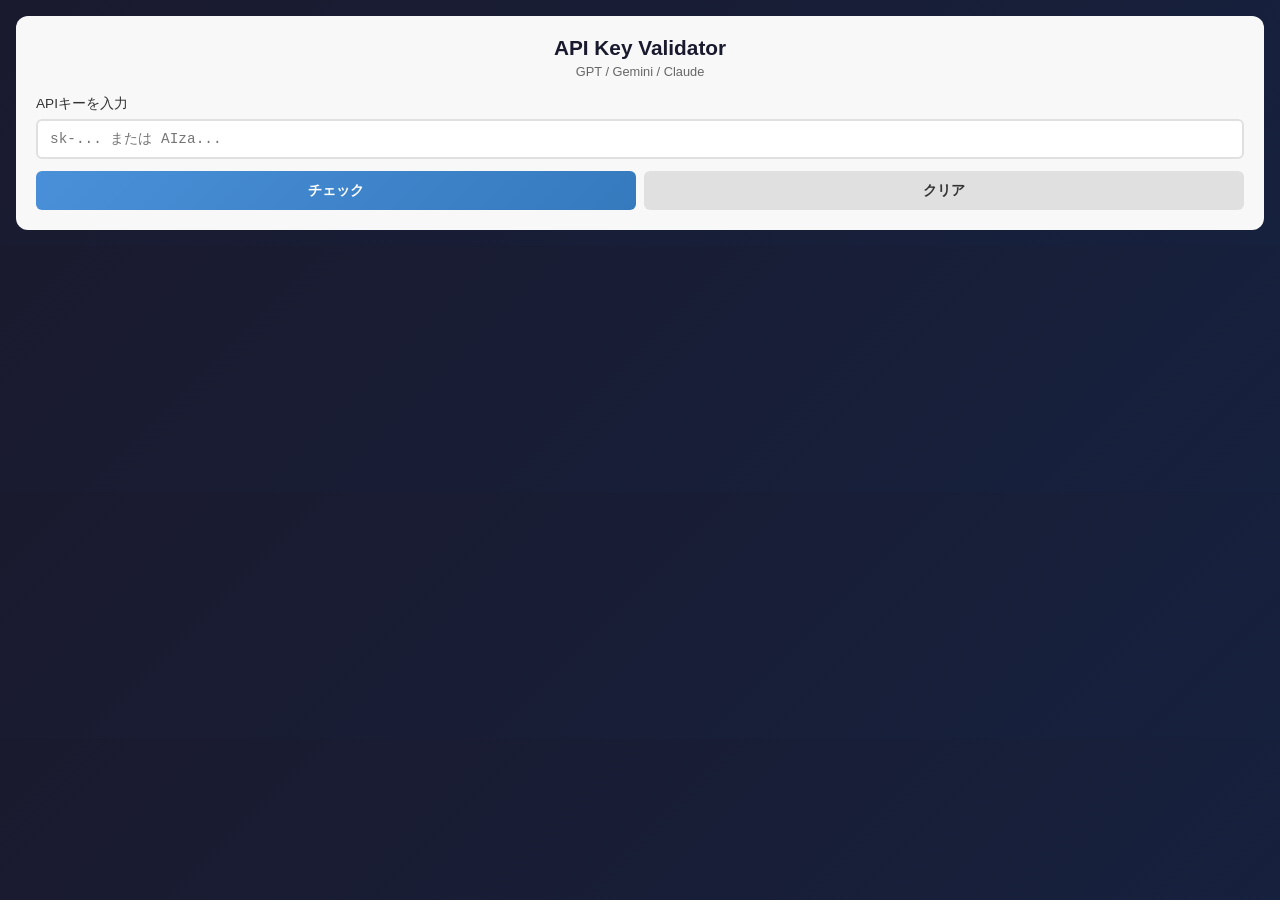
<file: popup.html>
<!DOCTYPE html>
<html lang="ja">
<head>
    <meta charset="UTF-8">
    <meta name="viewport" content="width=device-width, initial-scale=1.0">
    <title>LLM API Key Validator</title>
    <link rel="stylesheet" href="popup.css">
</head>
<body>
    <div class="container">
        <h1>API Key Validator</h1>
        <p class="subtitle">GPT / Gemini / Claude</p>

        <div class="input-group">
            <label for="apiKey">APIキーを入力</label>
            <input type="text" id="apiKey" placeholder="sk-... または AIza..." autocomplete="off">
        </div>

        <div class="button-group">
            <button class="btn-primary" id="validateBtn">チェック</button>
            <button class="btn-secondary" id="clearBtn">クリア</button>
        </div>

        <div class="result-box" id="resultBox">
            <div class="result-header">
                <div class="result-icon" id="resultIcon"></div>
                <div class="result-title" id="resultTitle"></div>
            </div>
            <div class="result-details" id="resultDetails"></div>
        </div>
    </div>

    <script src="popup.js"></script>
</body>
</html>
</file>
<file: popup.css>
* {
    box-sizing: border-box;
    margin: 0;
    padding: 0;
}

body {
    font-family: -apple-system, BlinkMacSystemFont, 'Segoe UI', Roboto, sans-serif;
    background: linear-gradient(135deg, #1a1a2e 0%, #16213e 100%);
    min-width: 360px;
    padding: 16px;
}

.container {
    background: rgba(255, 255, 255, 0.97);
    border-radius: 12px;
    padding: 20px;
}

h1 {
    text-align: center;
    color: #1a1a2e;
    font-size: 1.3rem;
    margin-bottom: 4px;
}

.subtitle {
    text-align: center;
    color: #666;
    font-size: 0.8rem;
    margin-bottom: 16px;
}

.input-group {
    margin-bottom: 12px;
}

label {
    display: block;
    margin-bottom: 6px;
    color: #333;
    font-weight: 500;
    font-size: 0.85rem;
}

input[type="text"] {
    width: 100%;
    padding: 10px 12px;
    border: 2px solid #e0e0e0;
    border-radius: 6px;
    font-size: 0.9rem;
    font-family: 'Courier New', monospace;
    transition: border-color 0.2s;
}

input[type="text"]:focus {
    outline: none;
    border-color: #4a90d9;
}

.button-group {
    display: flex;
    gap: 8px;
}

button {
    flex: 1;
    padding: 10px 16px;
    border: none;
    border-radius: 6px;
    font-size: 0.9rem;
    font-weight: 600;
    cursor: pointer;
    transition: transform 0.15s, opacity 0.15s;
}

button:hover:not(:disabled) {
    transform: translateY(-1px);
}

button:disabled {
    opacity: 0.6;
    cursor: not-allowed;
}

.btn-primary {
    background: linear-gradient(135deg, #4a90d9 0%, #357abd 100%);
    color: white;
}

.btn-secondary {
    background: #e0e0e0;
    color: #333;
}

.result-box {
    margin-top: 16px;
    padding: 14px;
    border-radius: 8px;
    display: none;
}

.result-box.show {
    display: block;
    animation: fadeIn 0.2s ease;
}

@keyframes fadeIn {
    from { opacity: 0; transform: translateY(-5px); }
    to { opacity: 1; transform: translateY(0); }
}

.result-box.success {
    background: linear-gradient(135deg, #d4edda 0%, #c3e6cb 100%);
    border: 1px solid #28a745;
}

.result-box.error {
    background: linear-gradient(135deg, #f8d7da 0%, #f5c6cb 100%);
    border: 1px solid #dc3545;
}

.result-box.warning {
    background: linear-gradient(135deg, #fff3cd 0%, #ffeeba 100%);
    border: 1px solid #ffc107;
}

.result-header {
    display: flex;
    align-items: center;
    gap: 10px;
    margin-bottom: 8px;
}

.result-icon {
    width: 28px;
    height: 28px;
    border-radius: 50%;
    display: flex;
    align-items: center;
    justify-content: center;
    font-size: 1rem;
    font-weight: bold;
}

.success .result-icon { background: #28a745; color: white; }
.error .result-icon { background: #dc3545; color: white; }
.warning .result-icon { background: #ffc107; color: #333; }

.result-title {
    font-size: 0.95rem;
    font-weight: 600;
    color: #333;
}

.result-details {
    color: #555;
    font-size: 0.85rem;
    line-height: 1.5;
}

.api-badge {
    display: inline-block;
    padding: 2px 8px;
    border-radius: 12px;
    font-size: 0.75rem;
    font-weight: 600;
    margin-right: 6px;
}

.badge-openai { background: #10a37f; color: white; }
.badge-anthropic { background: #d97706; color: white; }
.badge-gemini { background: #4285f4; color: white; }
.badge-unknown { background: #6c757d; color: white; }

.loading {
    display: flex;
    align-items: center;
    justify-content: center;
    gap: 8px;
}

.spinner {
    width: 14px;
    height: 14px;
    border: 2px solid #e0e0e0;
    border-top-color: #fff;
    border-radius: 50%;
    animation: spin 0.8s linear infinite;
}

@keyframes spin {
    to { transform: rotate(360deg); }
}
</file>
